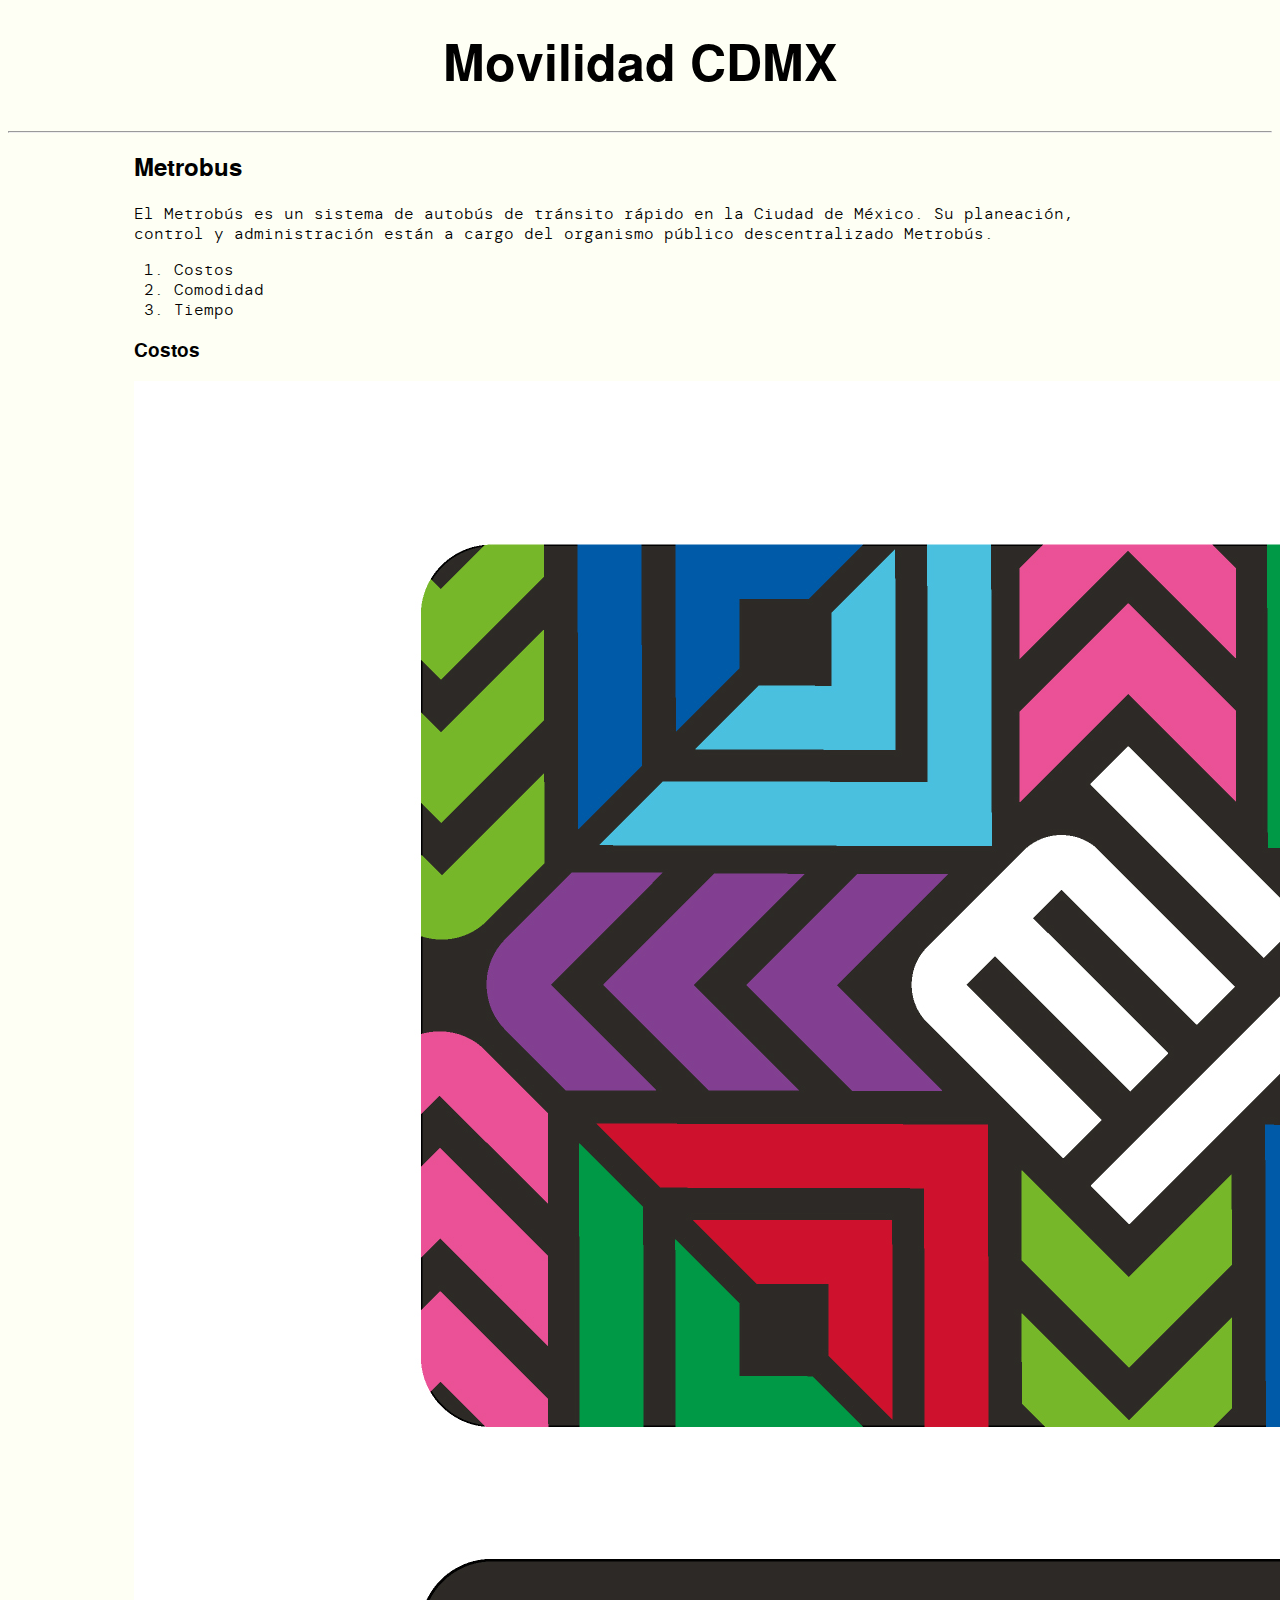
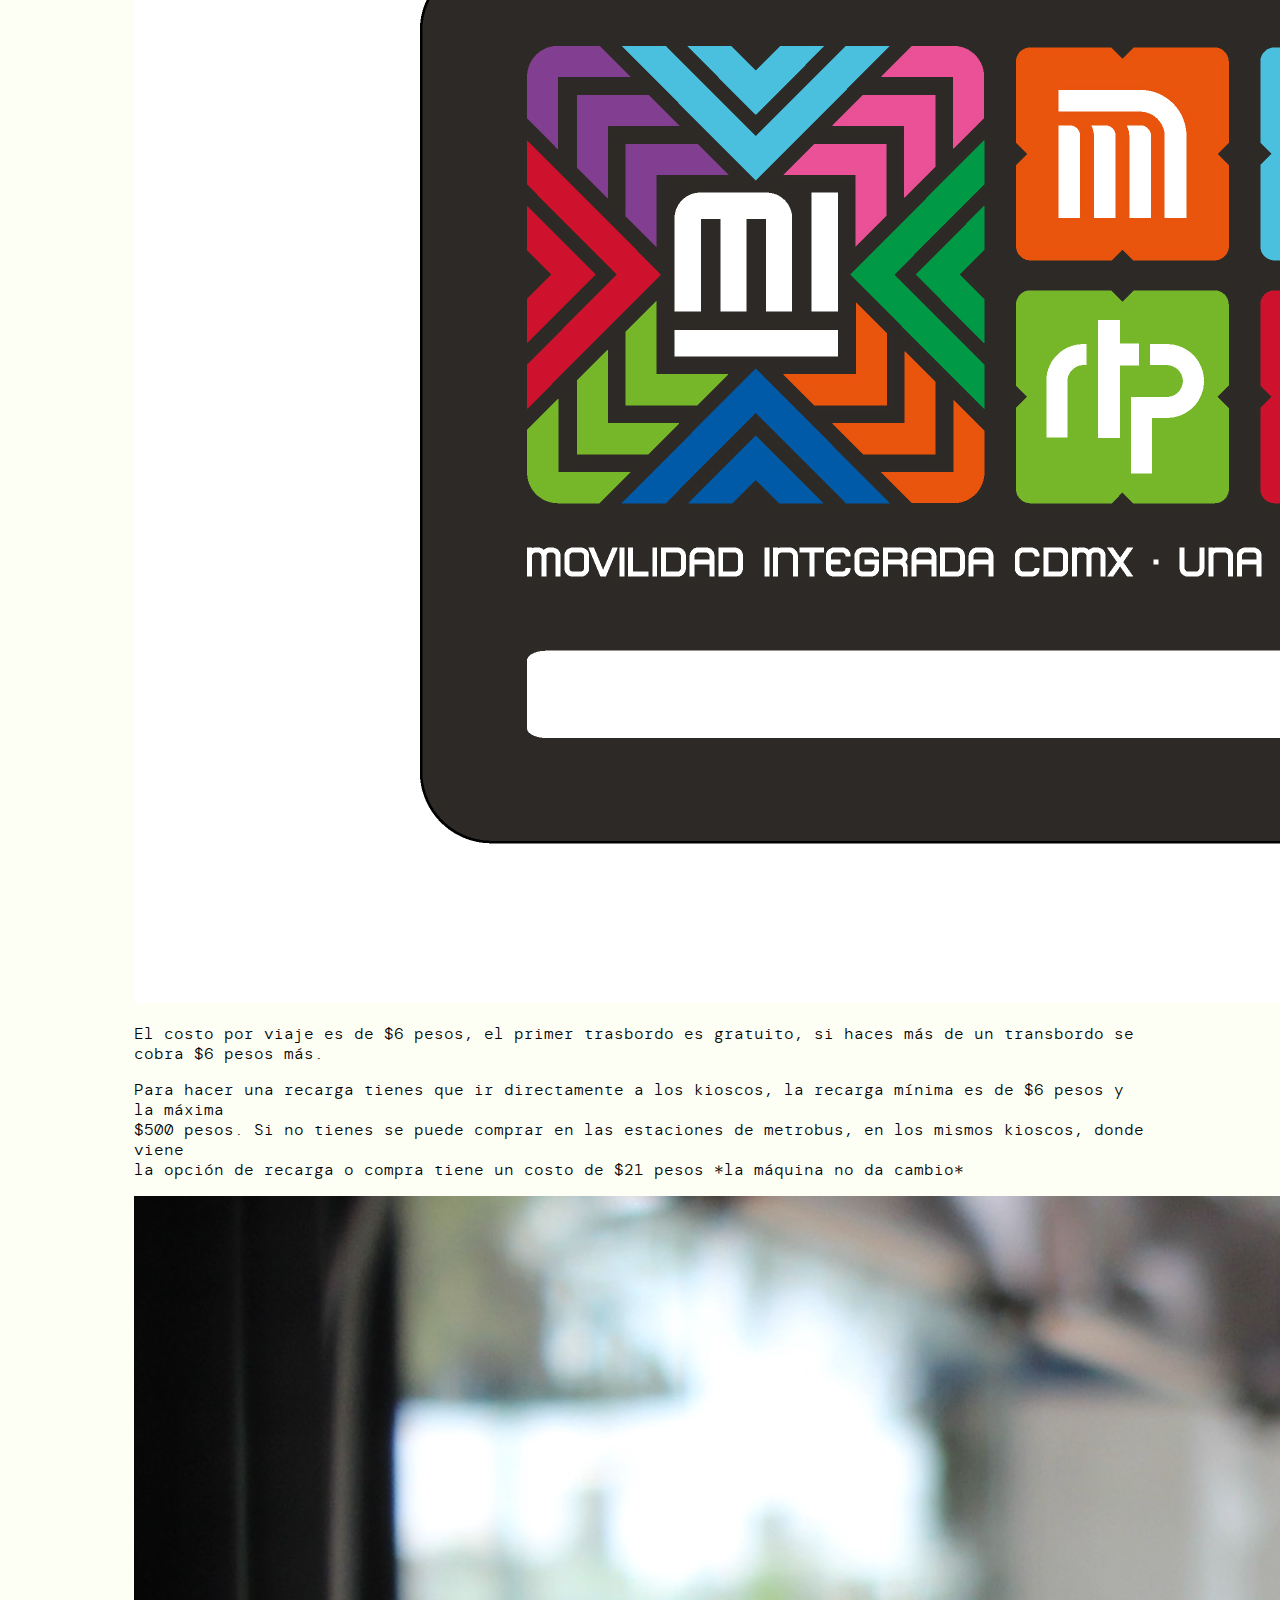
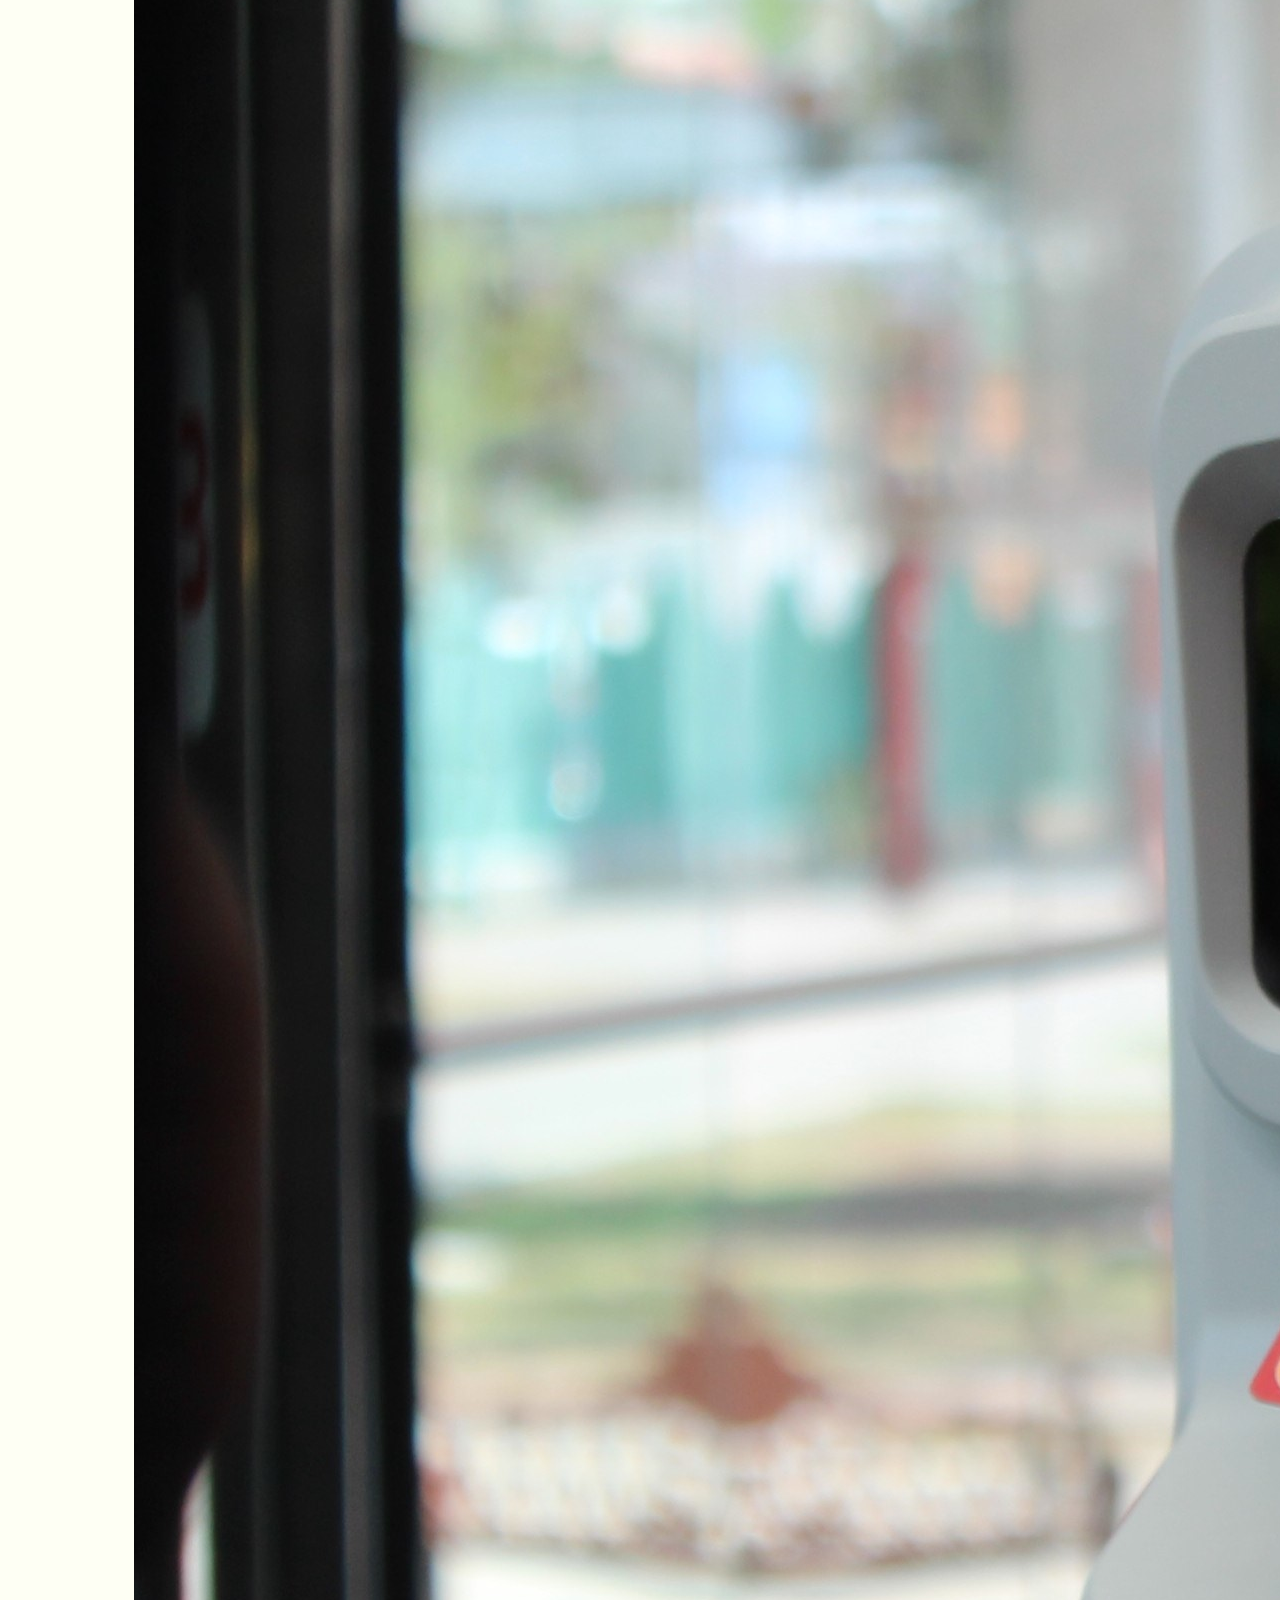
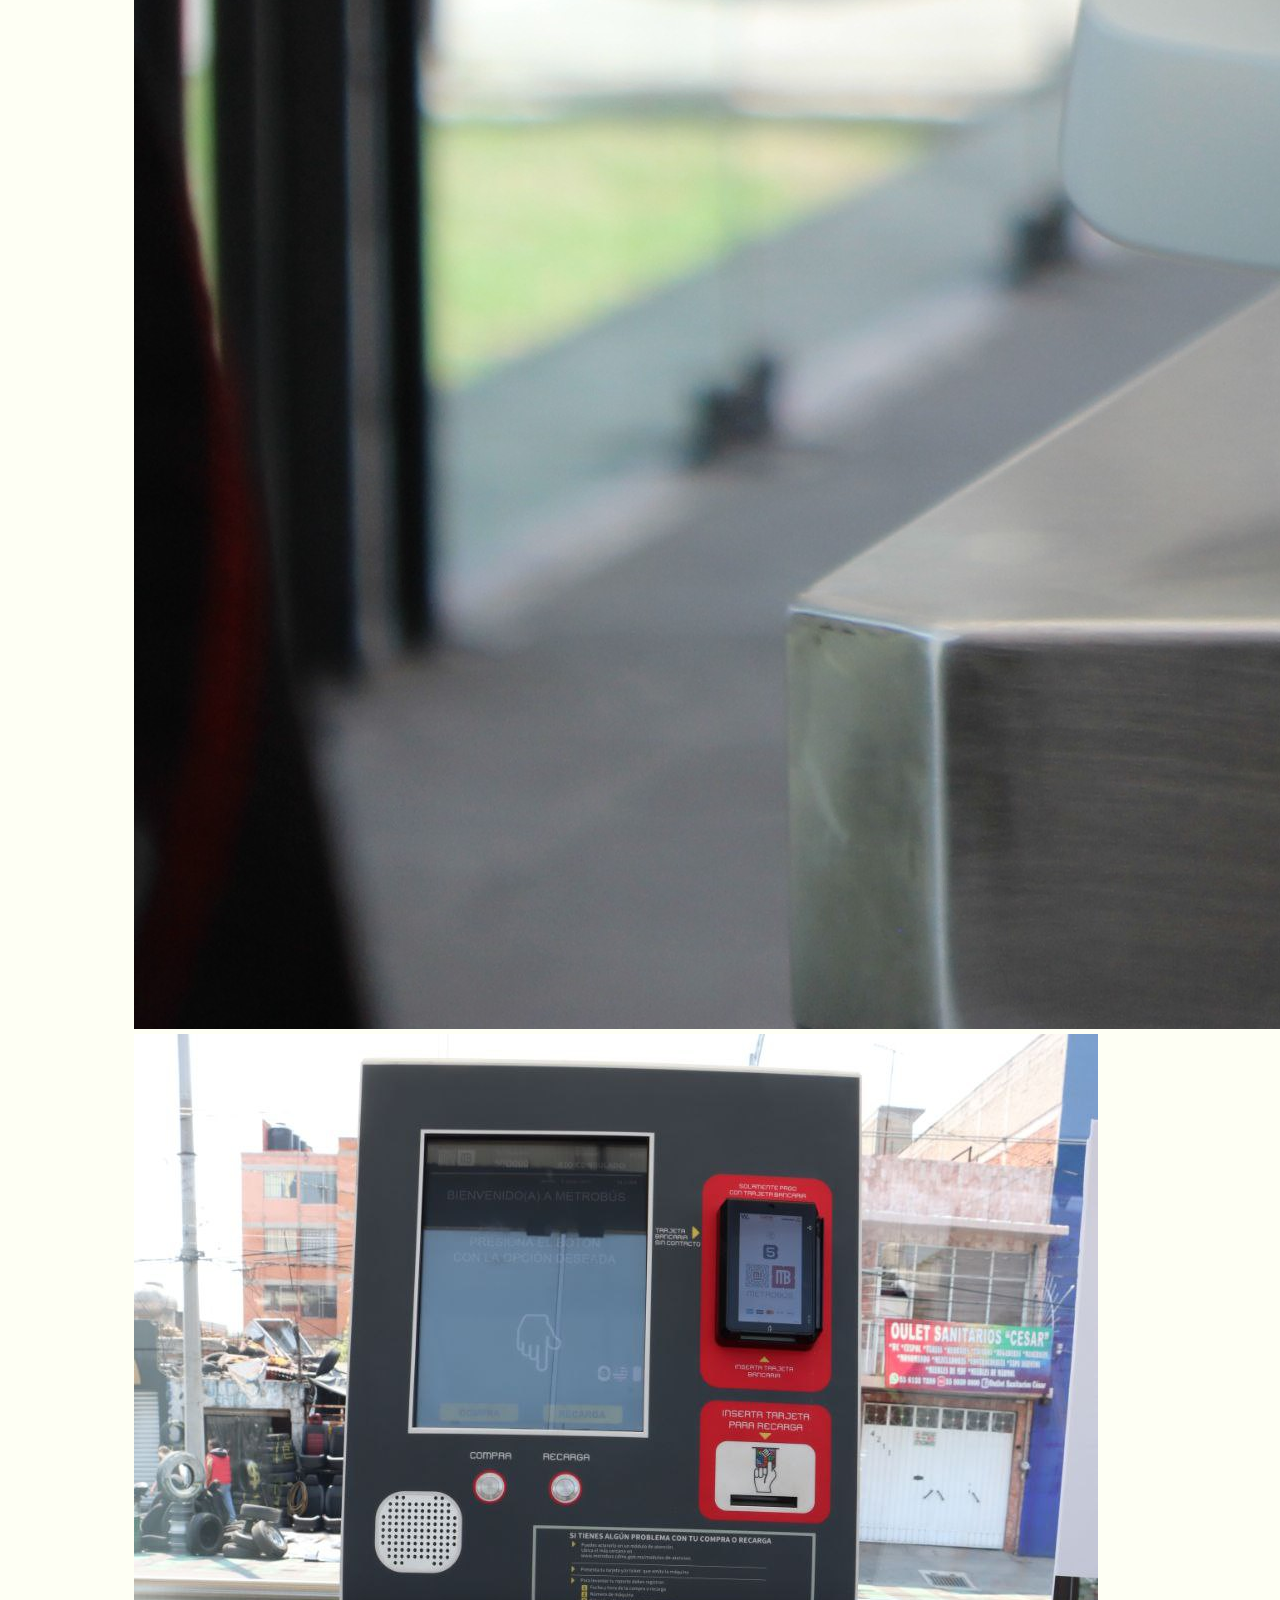
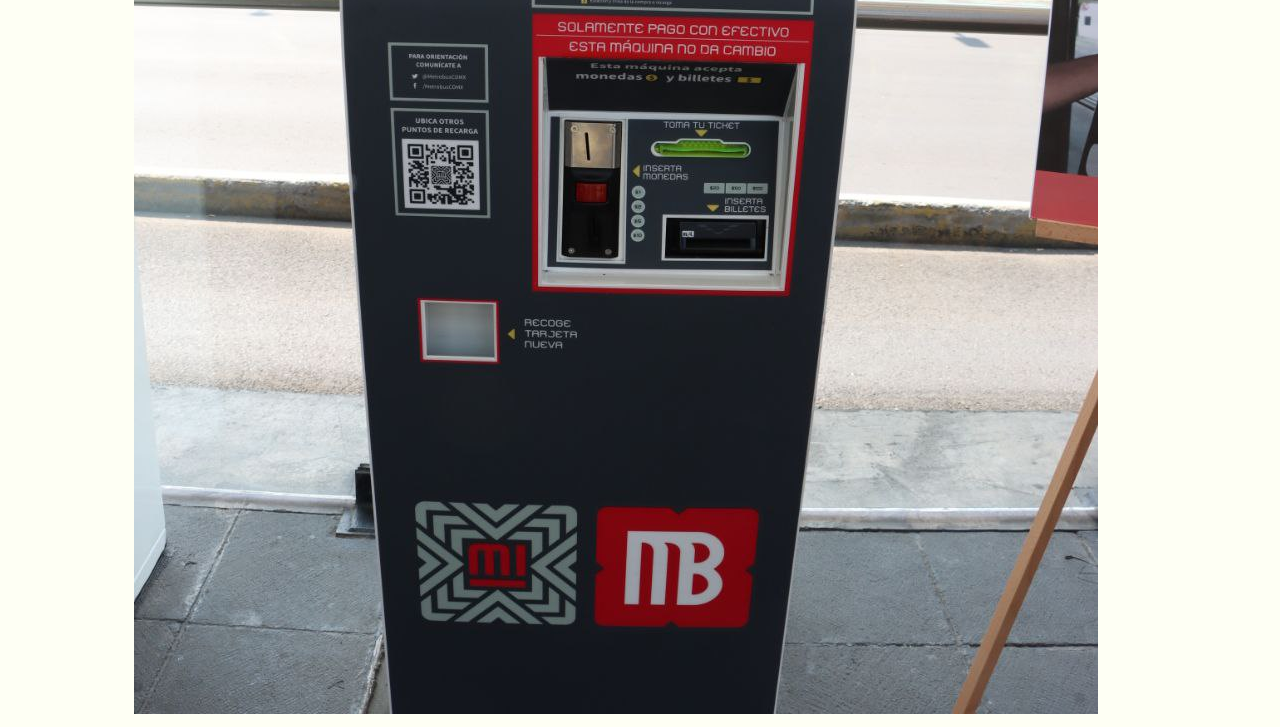
<file: index.html>
<!DOCTYPE html>
<html lang="en">
<head>
    <meta charset="UTF-8">
    <meta name="viewport" content="width=device-width, initial-scale=1.0">
    <title>Movilidad CDMX</title>
   <!--  siempre hay nav para las páginas web -->
    <link rel="stylesheet" href="./css/styles.css">
</head>
<body>
    <h1>Movilidad CDMX</h1>
    <hr>
    <section>
        <h2>Metrobus</h2>
     <p>El Metrobús es un sistema de autobús de tránsito rápido en la Ciudad de México. Su planeación, control y administración están a cargo del organismo público descentralizado Metrobús.</p>
     <nav>
        <ol>
            <li>Costos</li>
            <li>Comodidad</li>
            <li>Tiempo </li>
        </ol>
     </nav>

     <article>
        <h3>Costos</h3>
        <img src="./img/costos.jpeg" alt="Metrobus">
        <p>El costo por viaje es de $6 pesos, el primer trasbordo es gratuito, si haces más de un transbordo se cobra $6 pesos más.</p>
        <p>Para hacer una recarga tienes que ir directamente a los kioscos, la recarga mínima es de $6 pesos y la máxima <br> $500 pesos. Si no tienes se puede comprar en las estaciones de metrobus, en los mismos kioscos, donde viene<br> la opción de recarga o compra tiene un costo de $21 pesos *la máquina no da cambio* </p>
        <img src="./img/corbo.jpeg" alt="Metrobus">
        <img src="./img/recargas.jpeg" alt="Metrobus">
     </article>
 </section>
</body>
</html>
</file>
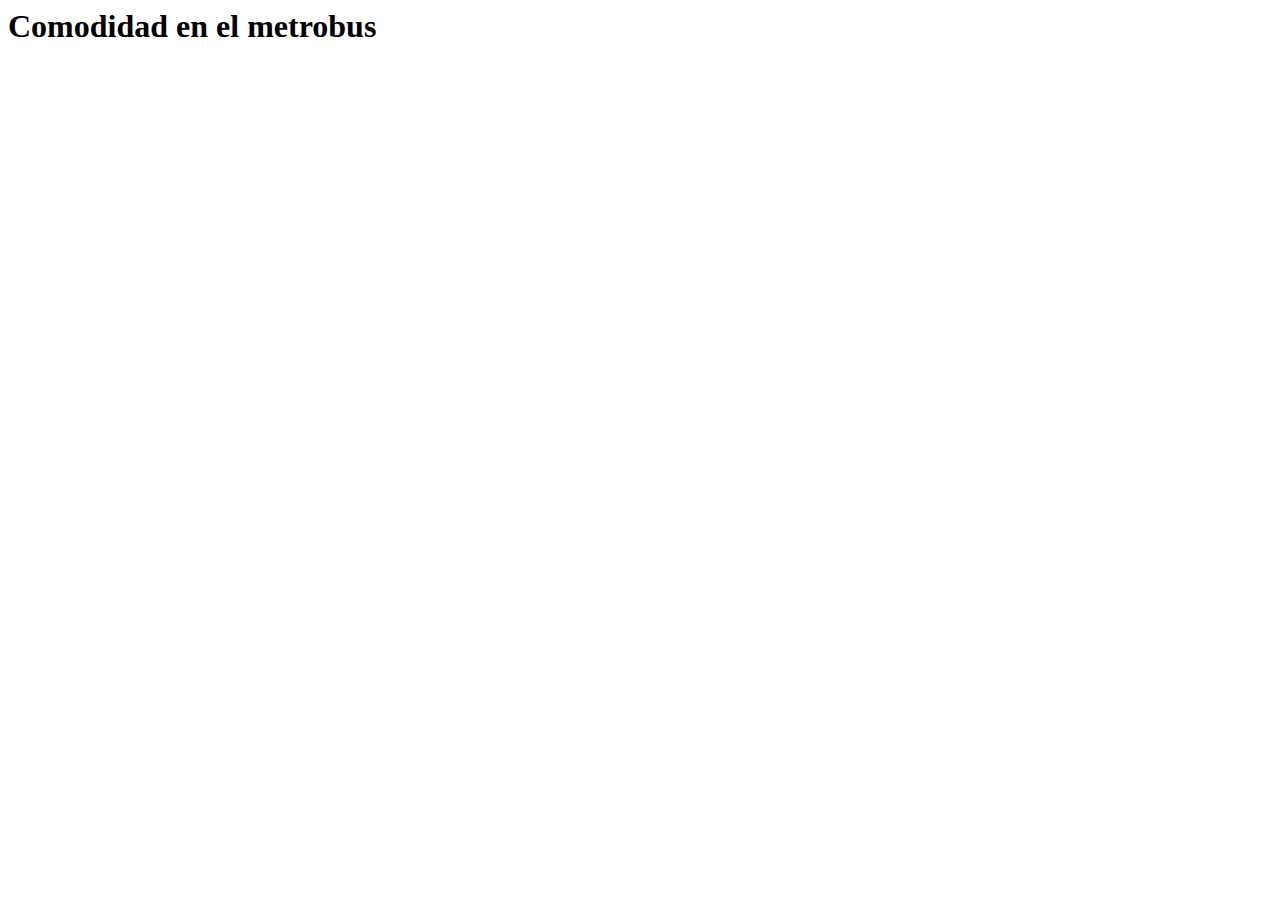
<file: comodidad.html>
<html lang="en">
    <head>
        <meta charset="UTF-8">
        <meta name="viewport" content="width=device-width, initial-scale=1.0">
        <title>COMODIDAD EN EL METROBUS</title>
    
    </head>
        <body>
            <h1>Comodidad en el metrobus</h1>
        </body>
</html>
</file>
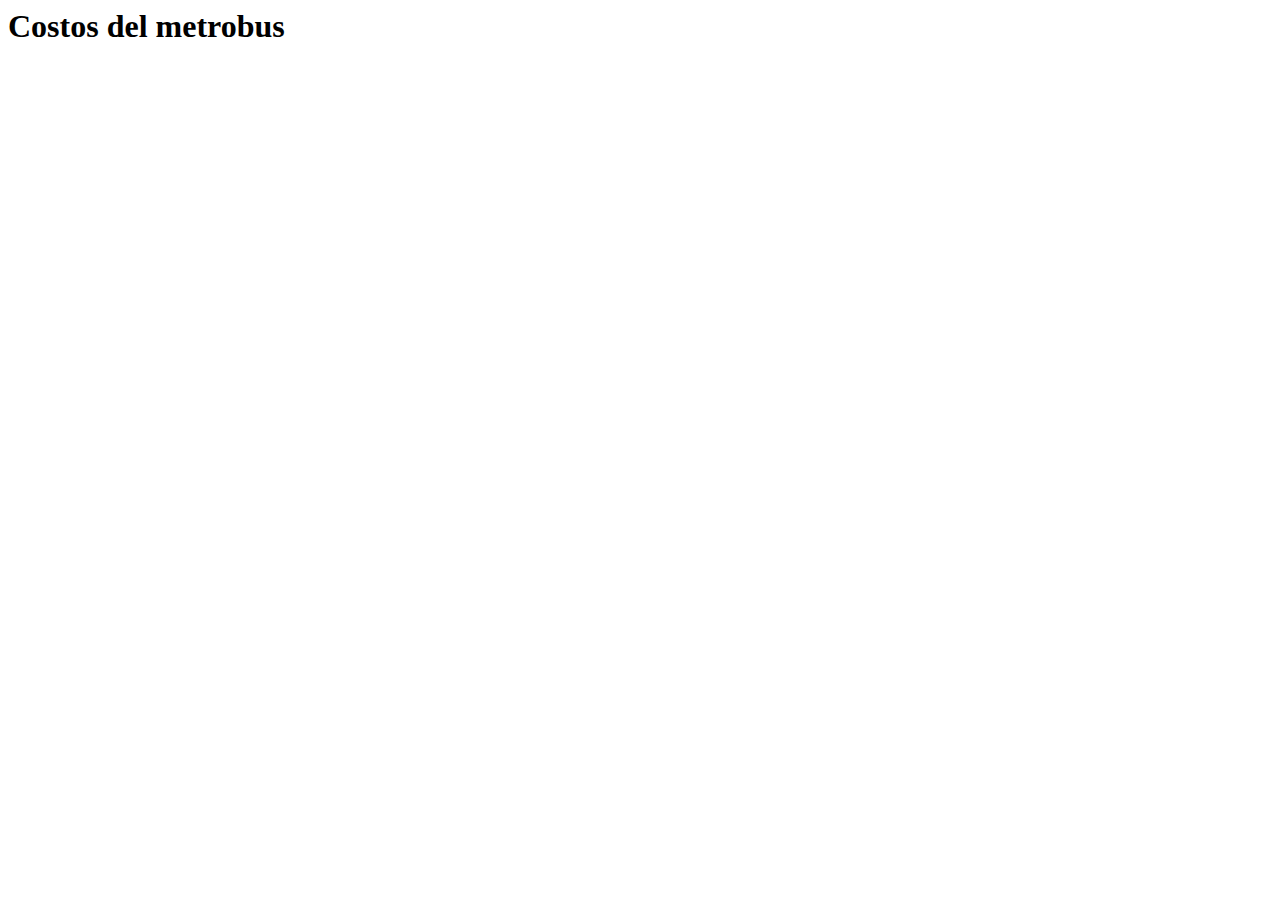
<file: costos.html>
<html lang="en">
    <head>
        <meta charset="UTF-8">
        <meta name="viewport" content="width=device-width, initial-scale=1.0">
        <title>COSTOS DEL METROBUS</title>
    
    </head>
        <body>
            <h1>Costos del metrobus</h1>
        </body>
</html>
</file>
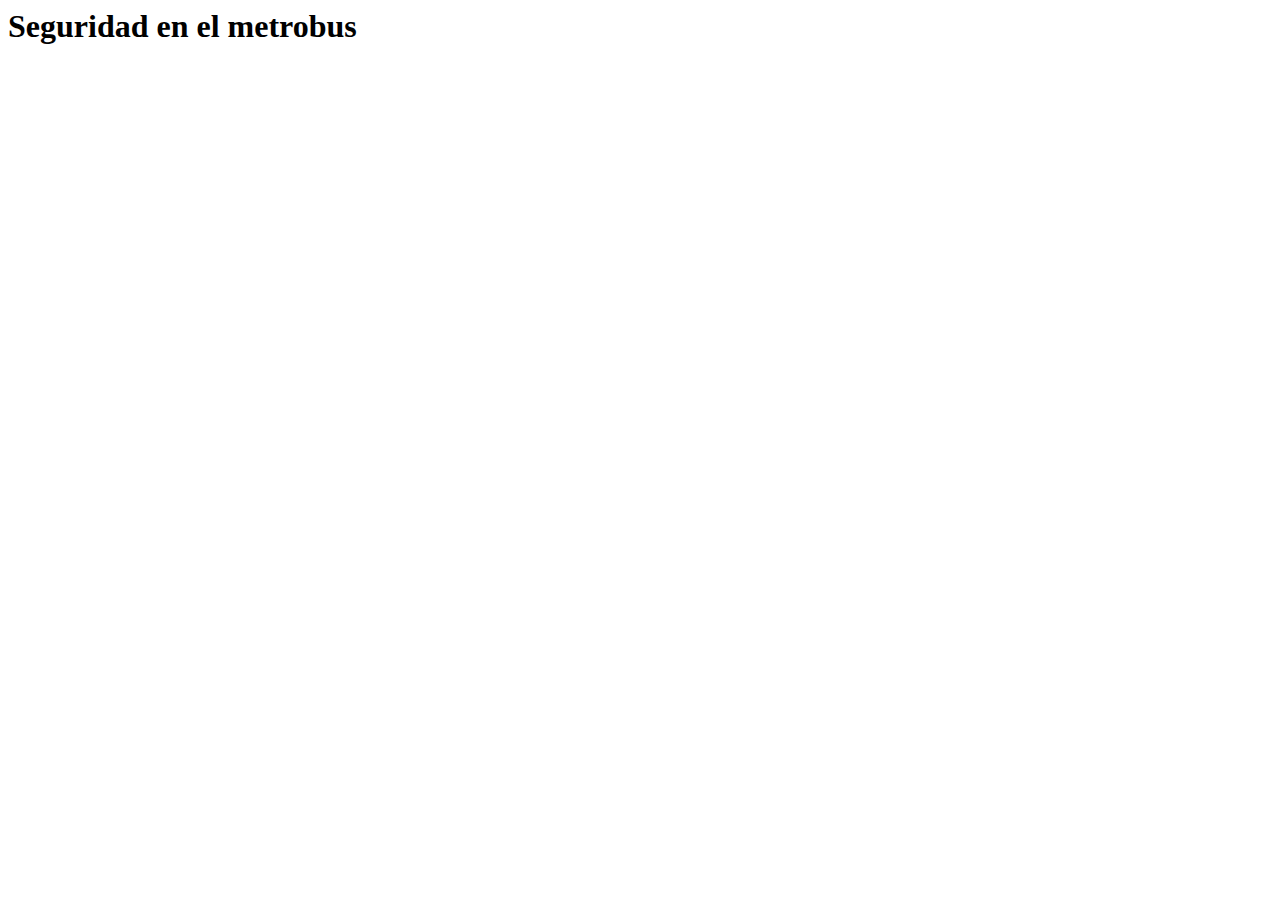
<file: seguridad.html>
<html lang="en">
    <head>
        <meta charset="UTF-8">
        <meta name="viewport" content="width=device-width, initial-scale=1.0">
        <title>SEGURIDAD EN EL METROBUS</title>
    
    </head>
        <body>
            <h1>Seguridad en el metrobus</h1>
        </body>
</html>
</file>
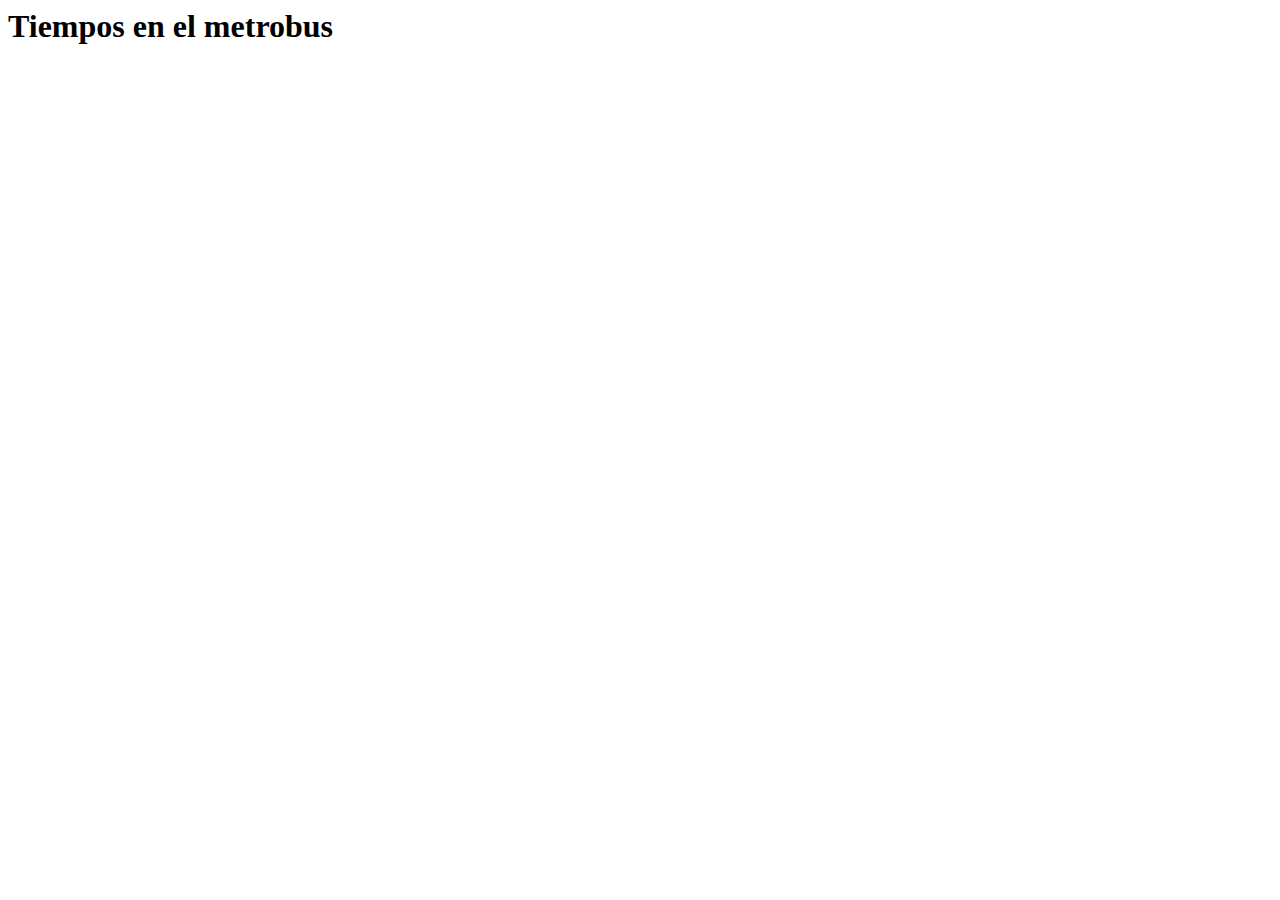
<file: tiempo.html>
<html lang="en">
    <head>
        <meta charset="UTF-8">
        <meta name="viewport" content="width=device-width, initial-scale=1.0">
        <title>TIEMPOS EN EL METROBUS</title>
    
    </head>
        <body>
            <h1>Tiempos en el metrobus</h1>
        </body>
</html>
</file>
<file: css/styles.css>
/*! Generated by Font Squirrel (https://www.fontsquirrel.com) on August 27, 2025 */



@font-face {
    font-family: 'nimbussanlbold';
    src: url('nimbussanl-bold-webfont.woff2') format('woff2'),
         url('nimbussanl-bold-webfont.woff') format('woff');
    font-weight: normal;
    font-style: normal;

}

@font-face {
    font-family: 'dm_monolight';
    src: url('dmmono-light-webfont.woff2') format('woff2'),
         url('dmmono-light-webfont.woff') format('woff');
    font-weight: normal;
    font-style: normal;

}

body {
    font-family: 'dm_monolight';
    background-color: #fefff4;
}

h1, h2, h3, h4, h5, h6 {
    font-family: 'nimbussanlbold';
}

h1 {
    text-align: center;
    font-size: 50px;
}

section {
    width: 80%;
    margin: 0 auto;
}
</file>
